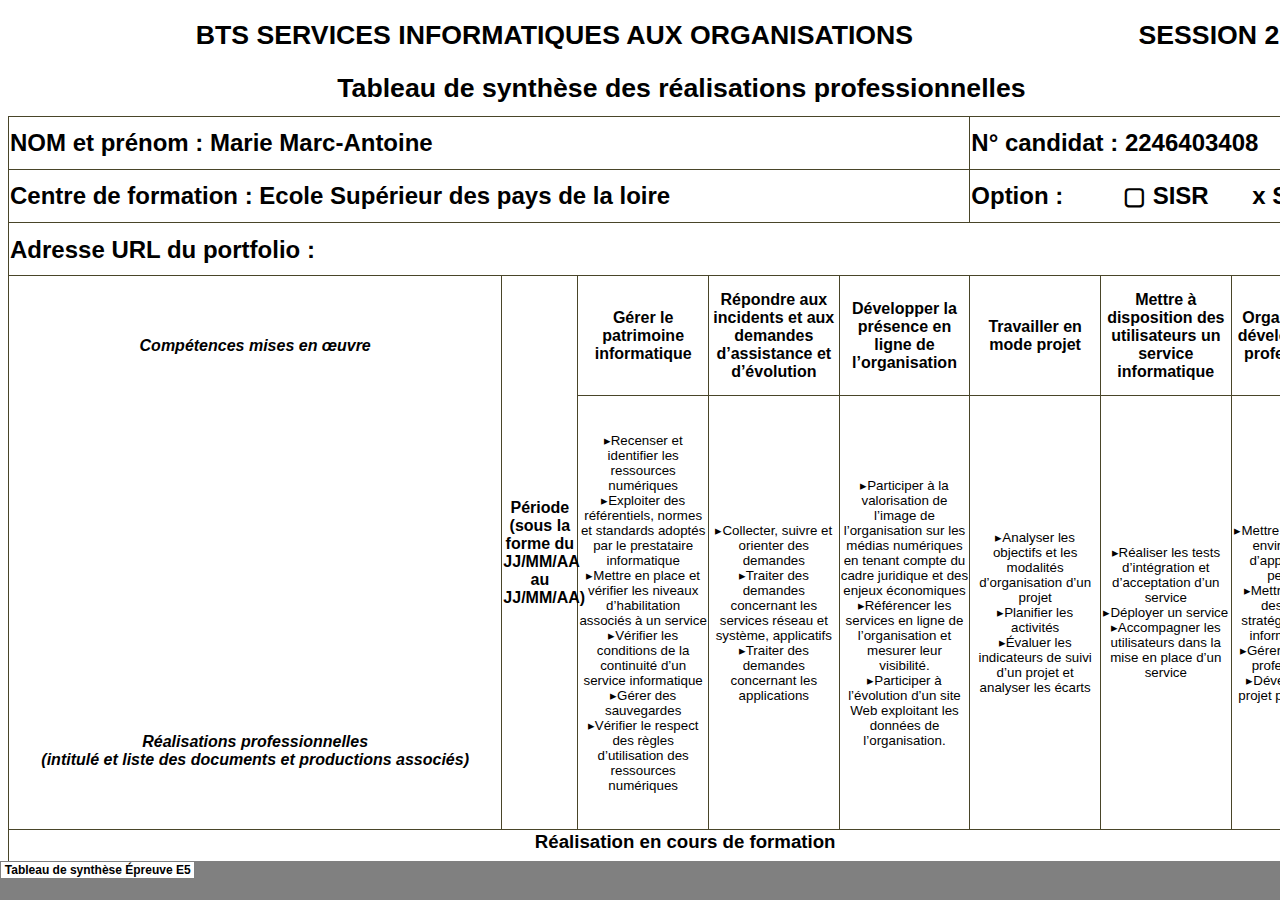
<file: assets/BTS SIO - 2025 - Annexe 8-1 - Epreuve E5 - Tableau de synthese.htm>
<html xmlns:v="urn:schemas-microsoft-com:vml"
xmlns:o="urn:schemas-microsoft-com:office:office"
xmlns:x="urn:schemas-microsoft-com:office:excel"
xmlns="http://www.w3.org/TR/REC-html40">

<head>
<meta name="Excel Workbook Frameset">
<meta http-equiv=Content-Type content="text/html; charset=windows-1252">
<meta name=ProgId content=Excel.Sheet>
<meta name=Generator content="Microsoft Excel 15">
<link rel=File-List
href="BTS%20SIO%20-%202025%20-%20Annexe%208-1%20-%20Epreuve%20E5%20-%20Tableau%20de%20synthese_fichiers/filelist.xml">
<![if !supportTabStrip]>
<link id="shLink" href="BTS%20SIO%20-%202025%20-%20Annexe%208-1%20-%20Epreuve%20E5%20-%20Tableau%20de%20synthese_fichiers/sheet001.htm">

<link id="shLink">

<script language="JavaScript">
<!--
 var c_lTabs=1;

 var c_rgszSh=new Array(c_lTabs);
 c_rgszSh[0] = "Tableau�de�synth�se��preuve�E5";



 var c_rgszClr=new Array(8);
 c_rgszClr[0]="window";
 c_rgszClr[1]="buttonface";
 c_rgszClr[2]="windowframe";
 c_rgszClr[3]="windowtext";
 c_rgszClr[4]="threedlightshadow";
 c_rgszClr[5]="threedhighlight";
 c_rgszClr[6]="threeddarkshadow";
 c_rgszClr[7]="threedshadow";

 var g_iShCur;
 var g_rglTabX=new Array(c_lTabs);

function fnGetIEVer()
{
 var ua=window.navigator.userAgent
 var msie=ua.indexOf("MSIE")
 if (msie>0 && window.navigator.platform=="Win32")
  return parseInt(ua.substring(msie+5,ua.indexOf(".", msie)));
 else
  return 0;
}

function fnBuildFrameset()
{
 var szHTML="<frameset rows=\"*,18\" border=0 width=0 frameborder=no framespacing=0>"+
  "<frame src=\""+document.all.item("shLink")[0].href+"\" name=\"frSheet\" noresize>"+
  "<frameset cols=\"54,*\" border=0 width=0 frameborder=no framespacing=0>"+
  "<frame src=\"\" name=\"frScroll\" marginwidth=0 marginheight=0 scrolling=no>"+
  "<frame src=\"\" name=\"frTabs\" marginwidth=0 marginheight=0 scrolling=no>"+
  "</frameset></frameset><plaintext>";

 with (document) {
  open("text/html","replace");
  write(szHTML);
  close();
 }

 fnBuildTabStrip();
}

function fnBuildTabStrip()
{
 var szHTML=
  "<html><head><style>.clScroll {font:8pt Courier New;color:"+c_rgszClr[6]+";cursor:default;line-height:10pt;}"+
  ".clScroll2 {font:10pt Arial;color:"+c_rgszClr[6]+";cursor:default;line-height:11pt;}</style></head>"+
  "<body onclick=\"event.returnValue=false;\" ondragstart=\"event.returnValue=false;\" onselectstart=\"event.returnValue=false;\" bgcolor="+c_rgszClr[4]+" topmargin=0 leftmargin=0><table cellpadding=0 cellspacing=0 width=100%>"+
  "<tr><td colspan=6 height=1 bgcolor="+c_rgszClr[2]+"></td></tr>"+
  "<tr><td style=\"font:1pt\">&nbsp;<td>"+
  "<td valign=top id=tdScroll class=\"clScroll\" onclick=\"parent.fnFastScrollTabs(0);\" onmouseover=\"parent.fnMouseOverScroll(0);\" onmouseout=\"parent.fnMouseOutScroll(0);\"><a>&#171;</a></td>"+
  "<td valign=top id=tdScroll class=\"clScroll2\" onclick=\"parent.fnScrollTabs(0);\" ondblclick=\"parent.fnScrollTabs(0);\" onmouseover=\"parent.fnMouseOverScroll(1);\" onmouseout=\"parent.fnMouseOutScroll(1);\"><a>&lt</a></td>"+
  "<td valign=top id=tdScroll class=\"clScroll2\" onclick=\"parent.fnScrollTabs(1);\" ondblclick=\"parent.fnScrollTabs(1);\" onmouseover=\"parent.fnMouseOverScroll(2);\" onmouseout=\"parent.fnMouseOutScroll(2);\"><a>&gt</a></td>"+
  "<td valign=top id=tdScroll class=\"clScroll\" onclick=\"parent.fnFastScrollTabs(1);\" onmouseover=\"parent.fnMouseOverScroll(3);\" onmouseout=\"parent.fnMouseOutScroll(3);\"><a>&#187;</a></td>"+
  "<td style=\"font:1pt\">&nbsp;<td></tr></table></body></html>";

 with (frames['frScroll'].document) {
  open("text/html","replace");
  write(szHTML);
  close();
 }

 szHTML =
  "<html><head>"+
  "<style>A:link,A:visited,A:active {text-decoration:none;"+"color:"+c_rgszClr[3]+";}"+
  ".clTab {cursor:hand;background:"+c_rgszClr[1]+";font:9pt Arial;padding-left:3px;padding-right:3px;text-align:center;}"+
  ".clBorder {background:"+c_rgszClr[2]+";font:1pt;}"+
  "</style></head><body onload=\"parent.fnInit();\" onselectstart=\"event.returnValue=false;\" ondragstart=\"event.returnValue=false;\" bgcolor="+c_rgszClr[4]+
  " topmargin=0 leftmargin=0><table id=tbTabs cellpadding=0 cellspacing=0>";

 var iCellCount=(c_lTabs+1)*2;

 var i;
 for (i=0;i<iCellCount;i+=2)
  szHTML+="<col width=1><col>";

 var iRow;
 for (iRow=0;iRow<6;iRow++) {

  szHTML+="<tr>";

  if (iRow==5)
   szHTML+="<td colspan="+iCellCount+"></td>";
  else {
   if (iRow==0) {
    for(i=0;i<iCellCount;i++)
     szHTML+="<td height=1 class=\"clBorder\"></td>";
   } else if (iRow==1) {
    for(i=0;i<c_lTabs;i++) {
     szHTML+="<td height=1 nowrap class=\"clBorder\">&nbsp;</td>";
     szHTML+=
      "<td id=tdTab height=1 nowrap class=\"clTab\" onmouseover=\"parent.fnMouseOverTab("+i+");\" onmouseout=\"parent.fnMouseOutTab("+i+");\">"+
      "<a href=\""+document.all.item("shLink")[i].href+"\" target=\"frSheet\" id=aTab>&nbsp;"+c_rgszSh[i]+"&nbsp;</a></td>";
    }
    szHTML+="<td id=tdTab height=1 nowrap class=\"clBorder\"><a id=aTab>&nbsp;</a></td><td width=100%></td>";
   } else if (iRow==2) {
    for (i=0;i<c_lTabs;i++)
     szHTML+="<td height=1></td><td height=1 class=\"clBorder\"></td>";
    szHTML+="<td height=1></td><td height=1></td>";
   } else if (iRow==3) {
    for (i=0;i<iCellCount;i++)
     szHTML+="<td height=1></td>";
   } else if (iRow==4) {
    for (i=0;i<c_lTabs;i++)
     szHTML+="<td height=1 width=1></td><td height=1></td>";
    szHTML+="<td height=1 width=1></td><td></td>";
   }
  }
  szHTML+="</tr>";
 }

 szHTML+="</table></body></html>";
 with (frames['frTabs'].document) {
  open("text/html","replace");
  charset=document.charset;
  write(szHTML);
  close();
 }
}

function fnInit()
{
 g_rglTabX[0]=0;
 var i;
 for (i=1;i<=c_lTabs;i++)
  with (frames['frTabs'].document.all.tbTabs.rows[1].cells[fnTabToCol(i-1)])
   g_rglTabX[i]=offsetLeft+offsetWidth-6;
}

function fnTabToCol(iTab)
{
 return 2*iTab+1;
}

function fnNextTab(fDir)
{
 var iNextTab=-1;
 var i;

 with (frames['frTabs'].document.body) {
  if (fDir==0) {
   if (scrollLeft>0) {
    for (i=0;i<c_lTabs&&g_rglTabX[i]<scrollLeft;i++);
    if (i<c_lTabs)
     iNextTab=i-1;
   }
  } else {
   if (g_rglTabX[c_lTabs]+6>offsetWidth+scrollLeft) {
    for (i=0;i<c_lTabs&&g_rglTabX[i]<=scrollLeft;i++);
    if (i<c_lTabs)
     iNextTab=i;
   }
  }
 }
 return iNextTab;
}

function fnScrollTabs(fDir)
{
 var iNextTab=fnNextTab(fDir);

 if (iNextTab>=0) {
  frames['frTabs'].scroll(g_rglTabX[iNextTab],0);
  return true;
 } else
  return false;
}

function fnFastScrollTabs(fDir)
{
 if (c_lTabs>16)
  frames['frTabs'].scroll(g_rglTabX[fDir?c_lTabs-1:0],0);
 else
  if (fnScrollTabs(fDir)>0) window.setTimeout("fnFastScrollTabs("+fDir+");",5);
}

function fnSetTabProps(iTab,fActive)
{
 var iCol=fnTabToCol(iTab);
 var i;

 if (iTab>=0) {
  with (frames['frTabs'].document.all) {
   with (tbTabs) {
    for (i=0;i<=4;i++) {
     with (rows[i]) {
      if (i==0)
       cells[iCol].style.background=c_rgszClr[fActive?0:2];
      else if (i>0 && i<4) {
       if (fActive) {
        cells[iCol-1].style.background=c_rgszClr[2];
        cells[iCol].style.background=c_rgszClr[0];
        cells[iCol+1].style.background=c_rgszClr[2];
       } else {
        if (i==1) {
         cells[iCol-1].style.background=c_rgszClr[2];
         cells[iCol].style.background=c_rgszClr[1];
         cells[iCol+1].style.background=c_rgszClr[2];
        } else {
         cells[iCol-1].style.background=c_rgszClr[4];
         cells[iCol].style.background=c_rgszClr[(i==2)?2:4];
         cells[iCol+1].style.background=c_rgszClr[4];
        }
       }
      } else
       cells[iCol].style.background=c_rgszClr[fActive?2:4];
     }
    }
   }
   with (aTab[iTab].style) {
    cursor=(fActive?"default":"hand");
    color=c_rgszClr[3];
   }
  }
 }
}

function fnMouseOverScroll(iCtl)
{
 frames['frScroll'].document.all.tdScroll[iCtl].style.color=c_rgszClr[7];
}

function fnMouseOutScroll(iCtl)
{
 frames['frScroll'].document.all.tdScroll[iCtl].style.color=c_rgszClr[6];
}

function fnMouseOverTab(iTab)
{
 if (iTab!=g_iShCur) {
  var iCol=fnTabToCol(iTab);
  with (frames['frTabs'].document.all) {
   tdTab[iTab].style.background=c_rgszClr[5];
  }
 }
}

function fnMouseOutTab(iTab)
{
 if (iTab>=0) {
  var elFrom=frames['frTabs'].event.srcElement;
  var elTo=frames['frTabs'].event.toElement;

  if ((!elTo) ||
   (elFrom.tagName==elTo.tagName) ||
   (elTo.tagName=="A" && elTo.parentElement!=elFrom) ||
   (elFrom.tagName=="A" && elFrom.parentElement!=elTo)) {

   if (iTab!=g_iShCur) {
    with (frames['frTabs'].document.all) {
     tdTab[iTab].style.background=c_rgszClr[1];
    }
   }
  }
 }
}

function fnSetActiveSheet(iSh)
{
 if (iSh!=g_iShCur) {
  fnSetTabProps(g_iShCur,false);
  fnSetTabProps(iSh,true);
  g_iShCur=iSh;
 }
}

 window.g_iIEVer=fnGetIEVer();
 if (window.g_iIEVer>=4)
  fnBuildFrameset();
//-->
</script>
<![endif]><!--[if gte mso 9]><xml>
 <x:ExcelWorkbook>
  <x:ExcelWorksheets>
   <x:ExcelWorksheet>
    <x:Name>Tableau de synth�se �preuve E5</x:Name>
    <x:WorksheetSource
     HRef="BTS%20SIO%20-%202025%20-%20Annexe%208-1%20-%20Epreuve%20E5%20-%20Tableau%20de%20synthese_fichiers/sheet001.htm"/>
   </x:ExcelWorksheet>
  </x:ExcelWorksheets>
  <x:Stylesheet
   HRef="BTS%20SIO%20-%202025%20-%20Annexe%208-1%20-%20Epreuve%20E5%20-%20Tableau%20de%20synthese_fichiers/stylesheet.css"/>
  <x:WindowHeight>12450</x:WindowHeight>
  <x:WindowWidth>23250</x:WindowWidth>
  <x:WindowTopX>32767</x:WindowTopX>
  <x:WindowTopY>32767</x:WindowTopY>
  <x:ProtectStructure>False</x:ProtectStructure>
  <x:ProtectWindows>False</x:ProtectWindows>
 </x:ExcelWorkbook>
</xml><![endif]-->
</head>

<frameset rows="*,39" border=0 width=0 frameborder=no framespacing=0>
 <frame src="BTS%20SIO%20-%202025%20-%20Annexe%208-1%20-%20Epreuve%20E5%20-%20Tableau%20de%20synthese_fichiers/sheet001.htm" name="frSheet">
 <frame src="BTS%20SIO%20-%202025%20-%20Annexe%208-1%20-%20Epreuve%20E5%20-%20Tableau%20de%20synthese_fichiers/tabstrip.htm" name="frTabs" marginwidth=0 marginheight=0>
 <noframes>
  <body>
   <p>Cette page utilise des cadres, mais votre navigateur ne les prend pas en charge.</p>
  </body>
 </noframes>
</frameset>
</html>
</file>
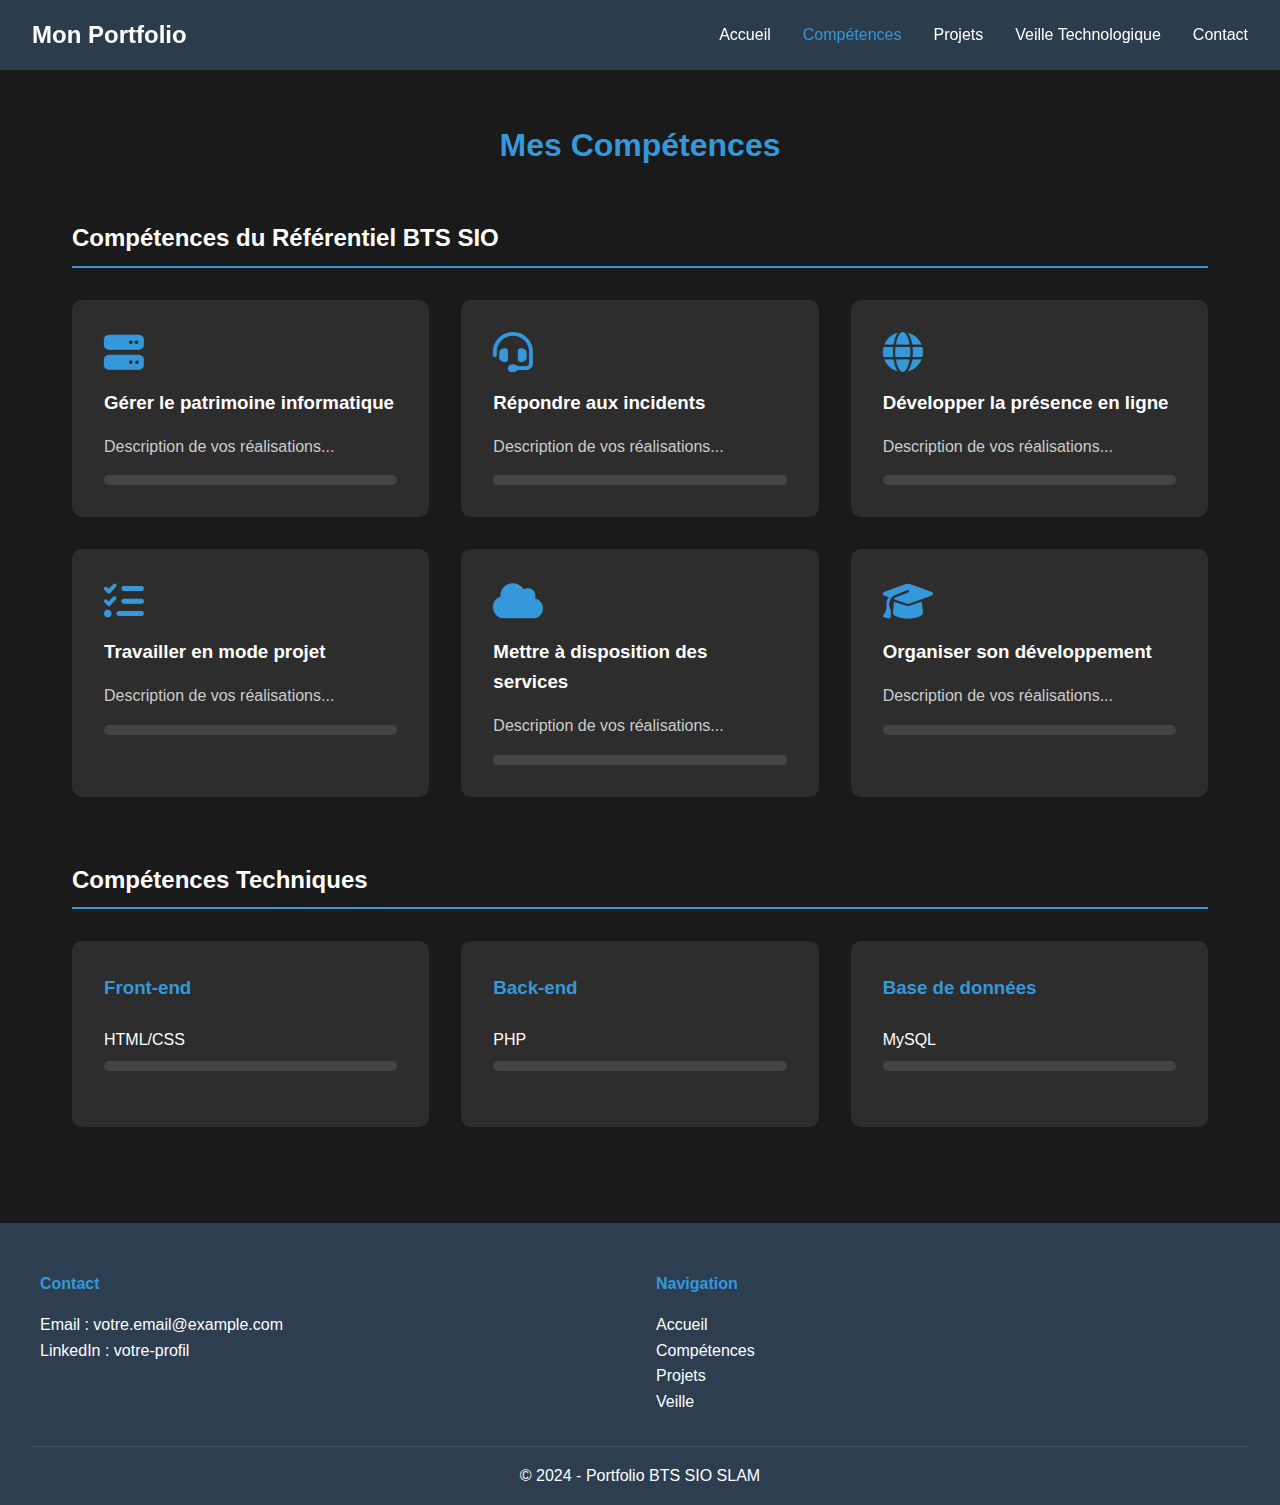
<file: pages/competences.html>
<!DOCTYPE html>
<html lang="fr">
<head>
    <meta charset="UTF-8">
    <meta name="viewport" content="width=device-width, initial-scale=1.0">
    <title>Compétences - Portfolio BTS SIO</title>
    <link rel="stylesheet" href="../css/style.css">
    <link rel="stylesheet" href="../css/competences.css">
    <link rel="stylesheet" href="https://cdnjs.cloudflare.com/ajax/libs/font-awesome/6.4.0/css/all.min.css">
</head>
<body>
    <nav class="navbar">
        <div class="logo">
            <a href="../index.html">Mon Portfolio</a>
        </div>
        <ul class="nav-links">
            <li><a href="../index.html">Accueil</a></li>
            <li><a href="competences.html" class="active">Compétences</a></li>
            <li><a href="projets.html">Projets</a></li>
            <li><a href="veille.html">Veille Technologique</a></li>
            <li><a href="contact.html">Contact</a></li>
        </ul>
    </nav>

    <main class="competences-container">
        <h1>Mes Compétences</h1>
        
        <!-- Compétences BTS SIO -->
        <section class="competences-section">
            <h2>Compétences du Référentiel BTS SIO</h2>
            
            <div class="competence-grid">
                <div class="competence-card">
                    <i class="fas fa-server"></i>
                    <h3>Gérer le patrimoine informatique</h3>
                    <div class="competence-details">
                        <p>Description de vos réalisations...</p>
                        <div class="progress-bar">
                            <div class="progress" style="width: 0%;"></div>
                        </div>
                    </div>
                </div>

                <div class="competence-card">
                    <i class="fas fa-headset"></i>
                    <h3>Répondre aux incidents</h3>
                    <div class="competence-details">
                        <p>Description de vos réalisations...</p>
                        <div class="progress-bar">
                            <div class="progress" style="width: 0%;"></div>
                        </div>
                    </div>
                </div>

                <div class="competence-card">
                    <i class="fas fa-globe"></i>
                    <h3>Développer la présence en ligne</h3>
                    <div class="competence-details">
                        <p>Description de vos réalisations...</p>
                        <div class="progress-bar">
                            <div class="progress" style="width: 0%;"></div>
                        </div>
                    </div>
                </div>

                <div class="competence-card">
                    <i class="fas fa-tasks"></i>
                    <h3>Travailler en mode projet</h3>
                    <div class="competence-details">
                        <p>Description de vos réalisations...</p>
                        <div class="progress-bar">
                            <div class="progress" style="width: 0%;"></div>
                        </div>
                    </div>
                </div>

                <div class="competence-card">
                    <i class="fas fa-cloud"></i>
                    <h3>Mettre à disposition des services</h3>
                    <div class="competence-details">
                        <p>Description de vos réalisations...</p>
                        <div class="progress-bar">
                            <div class="progress" style="width: 0%;"></div>
                        </div>
                    </div>
                </div>

                <div class="competence-card">
                    <i class="fas fa-graduation-cap"></i>
                    <h3>Organiser son développement</h3>
                    <div class="competence-details">
                        <p>Description de vos réalisations...</p>
                        <div class="progress-bar">
                            <div class="progress" style="width: 0%;"></div>
                        </div>
                    </div>
                </div>
            </div>
        </section>

        <!-- Compétences Techniques -->
        <section class="competences-section">
            <h2>Compétences Techniques</h2>
            <div class="skills-container">
                <!-- Front-end -->
                <div class="skills-category">
                    <h3>Front-end</h3>
                    <div class="skill-item">
                        <span>HTML/CSS</span>
                        <div class="progress-bar">
                            <div class="progress" style="width: 0%;"></div>
                        </div>
                    </div>
                    <!-- Ajoutez vos compétences ici -->
                </div>

                <!-- Back-end -->
                <div class="skills-category">
                    <h3>Back-end</h3>
                    <div class="skill-item">
                        <span>PHP</span>
                        <div class="progress-bar">
                            <div class="progress" style="width: 0%;"></div>
                        </div>
                    </div>
                    <!-- Ajoutez vos compétences ici -->
                </div>

                <!-- Base de données -->
                <div class="skills-category">
                    <h3>Base de données</h3>
                    <div class="skill-item">
                        <span>MySQL</span>
                        <div class="progress-bar">
                            <div class="progress" style="width: 0%;"></div>
                        </div>
                    </div>
                    <!-- Ajoutez vos compétences ici -->
                </div>
            </div>
        </section>
    </main>

    <footer>
        <div class="footer-content">
            <div class="footer-section">
                <h4>Contact</h4>
                <p>Email : votre.email@example.com</p>
                <p>LinkedIn : votre-profil</p>
            </div>
            <div class="footer-section">
                <h4>Navigation</h4>
                <ul>
                    <li><a href="../index.html">Accueil</a></li>
                    <li><a href="competences.html">Compétences</a></li>
                    <li><a href="projets.html">Projets</a></li>
                    <li><a href="veille.html">Veille</a></li>
                </ul>
            </div>
        </div>
        <div class="footer-bottom">
            <p>&copy; 2024 - Portfolio BTS SIO SLAM</p>
        </div>
    </footer>

    <script src="../js/main.js"></script>
</body>
</html>
</file>
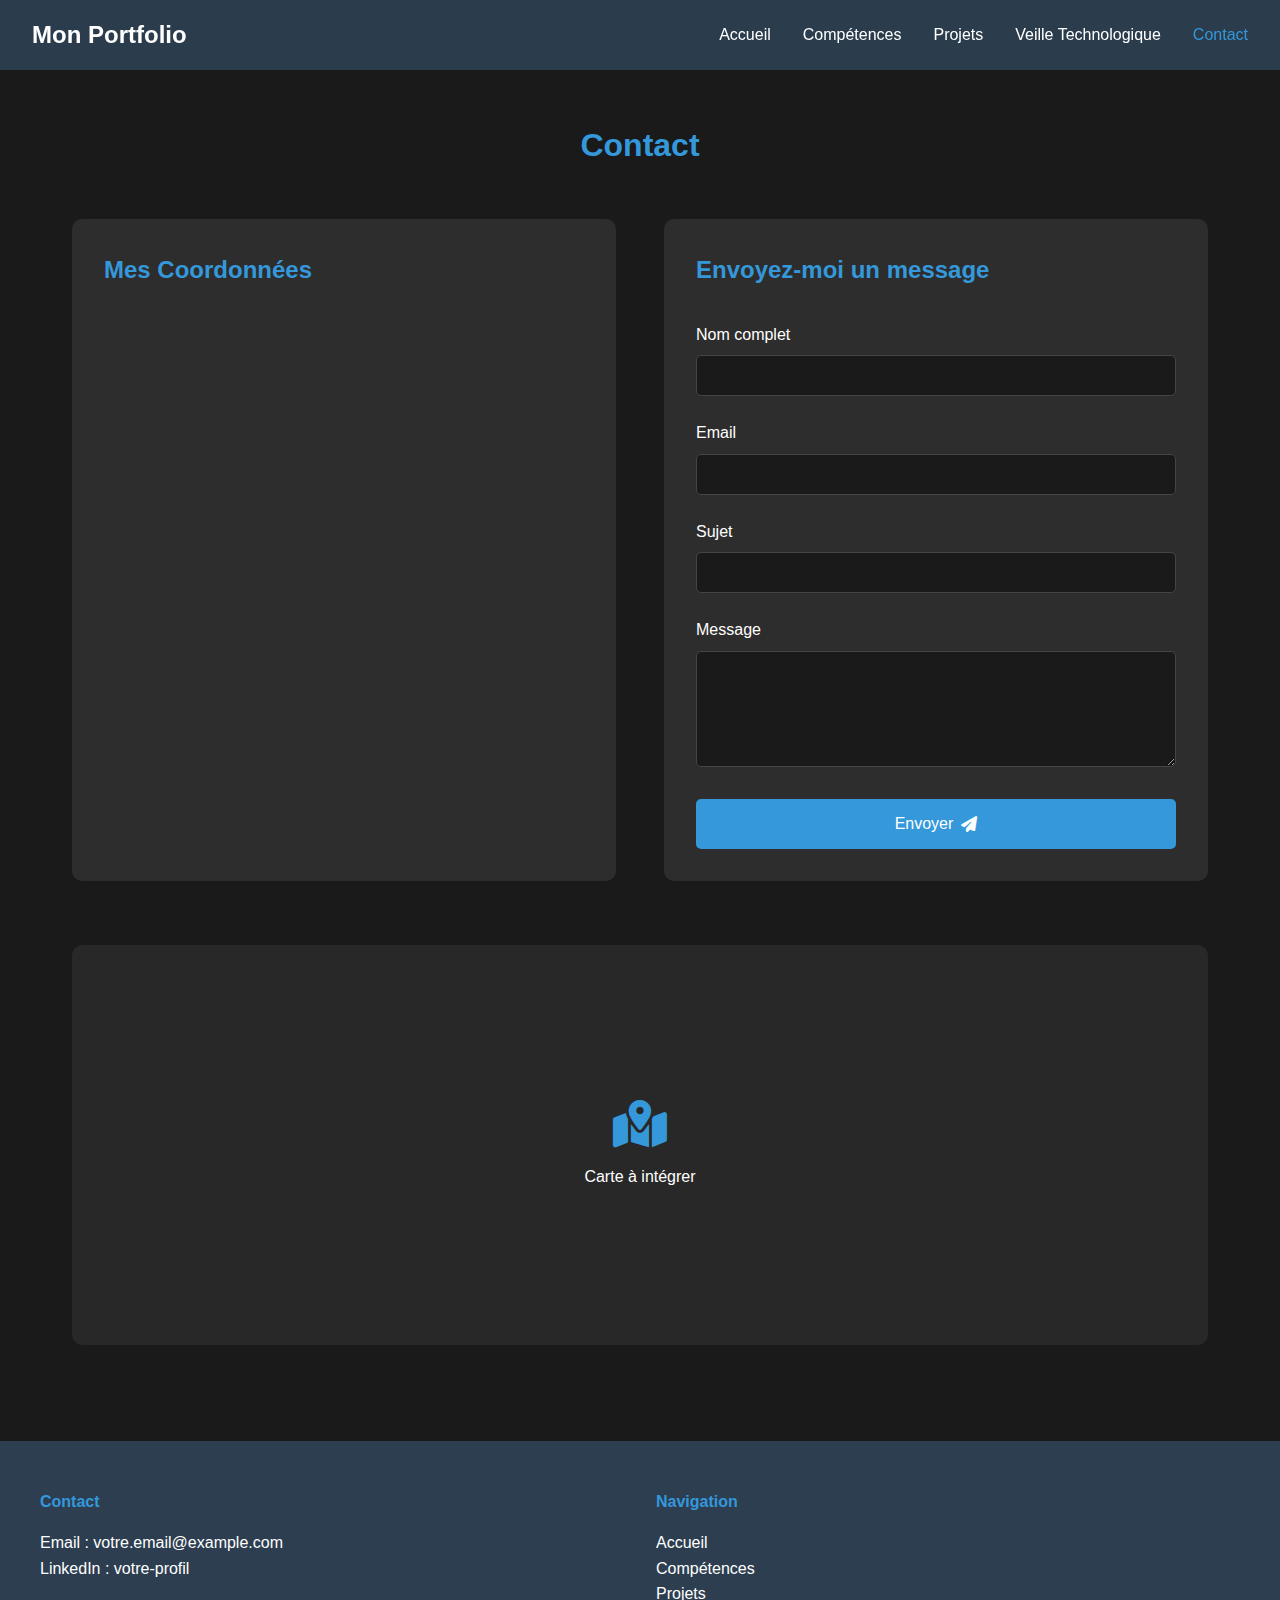
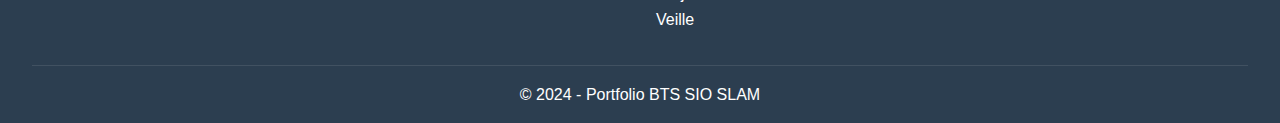
<file: pages/contact.html>
<!DOCTYPE html>
<html lang="fr">
<head>
    <meta charset="UTF-8">
    <meta name="viewport" content="width=device-width, initial-scale=1.0">
    <title>Contact - Portfolio BTS SIO</title>
    <link rel="stylesheet" href="../css/style.css">
    <link rel="stylesheet" href="../css/contact.css">
    <link rel="stylesheet" href="https://cdnjs.cloudflare.com/ajax/libs/font-awesome/6.4.0/css/all.min.css">
</head>
<body>
    <nav class="navbar">
        <div class="logo">
            <a href="../index.html">Mon Portfolio</a>
        </div>
        <ul class="nav-links">
            <li><a href="../index.html">Accueil</a></li>
            <li><a href="competences.html">Compétences</a></li>
            <li><a href="projets.html">Projets</a></li>
            <li><a href="veille.html">Veille Technologique</a></li>
            <li><a href="contact.html" class="active">Contact</a></li>
        </ul>
    </nav>

    <main class="contact-container">
        <h1>Contact</h1>

        <div class="contact-content">
            <!-- Informations de contact -->
            <section class="contact-info">
                <h2>Mes Coordonnées</h2>
                <div class="info-grid">
                    <div class="info-item">
                        <i class="fas fa-envelope"></i>
                        <h3>Email</h3>
                        <p>votre.email@example.com</p>
                    </div>
                    <div class="info-item">
                        <i class="fas fa-phone"></i>
                        <h3>Téléphone</h3>
                        <p>+33 X XX XX XX XX</p>
                    </div>
                    <div class="info-item">
                        <i class="fas fa-map-marker-alt"></i>
                        <h3>Localisation</h3>
                        <p>Votre Ville, France</p>
                    </div>
                    <div class="info-item">
                        <i class="fas fa-clock"></i>
                        <h3>Disponibilité</h3>
                        <p>Lun - Ven, 9h - 18h</p>
                    </div>
                </div>

                <!-- Réseaux sociaux -->
                <div class="social-links">
                    <a href="#" class="social-link">
                        <i class="fab fa-linkedin"></i>
                    </a>
                    <a href="#" class="social-link">
                        <i class="fab fa-github"></i>
                    </a>
                    <a href="#" class="social-link">
                        <i class="fab fa-twitter"></i>
                    </a>
                </div>
            </section>

            <!-- Formulaire de contact -->
            <section class="contact-form">
                <h2>Envoyez-moi un message</h2>
                <form id="messageForm">
                    <div class="form-group">
                        <label for="name">Nom complet</label>
                        <input type="text" id="name" name="name" required>
                    </div>
                    
                    <div class="form-group">
                        <label for="email">Email</label>
                        <input type="email" id="email" name="email" required>
                    </div>
                    
                    <div class="form-group">
                        <label for="subject">Sujet</label>
                        <input type="text" id="subject" name="subject" required>
                    </div>
                    
                    <div class="form-group">
                        <label for="message">Message</label>
                        <textarea id="message" name="message" rows="6" required></textarea>
                    </div>
                    
                    <button type="submit" class="submit-btn">
                        <span>Envoyer</span>
                        <i class="fas fa-paper-plane"></i>
                    </button>
                </form>
            </section>
        </div>

        <!-- Carte ou image -->
        <section class="map-section">
            <div class="map-placeholder">
                <!-- Remplacer par une vraie carte Google Maps ou une image -->
                <div class="map-overlay">
                    <i class="fas fa-map-marked-alt"></i>
                    <p>Carte à intégrer</p>
                </div>
            </div>
        </section>
    </main>

    <footer>
        <div class="footer-content">
            <div class="footer-section">
                <h4>Contact</h4>
                <p>Email : votre.email@example.com</p>
                <p>LinkedIn : votre-profil</p>
            </div>
            <div class="footer-section">
                <h4>Navigation</h4>
                <ul>
                    <li><a href="../index.html">Accueil</a></li>
                    <li><a href="competences.html">Compétences</a></li>
                    <li><a href="projets.html">Projets</a></li>
                    <li><a href="veille.html">Veille</a></li>
                </ul>
            </div>
        </div>
        <div class="footer-bottom">
            <p>&copy; 2024 - Portfolio BTS SIO SLAM</p>
        </div>
    </footer>

    <script src="../js/main.js"></script>
    <script src="../js/contact.js"></script>
</body>
</html>
</file>
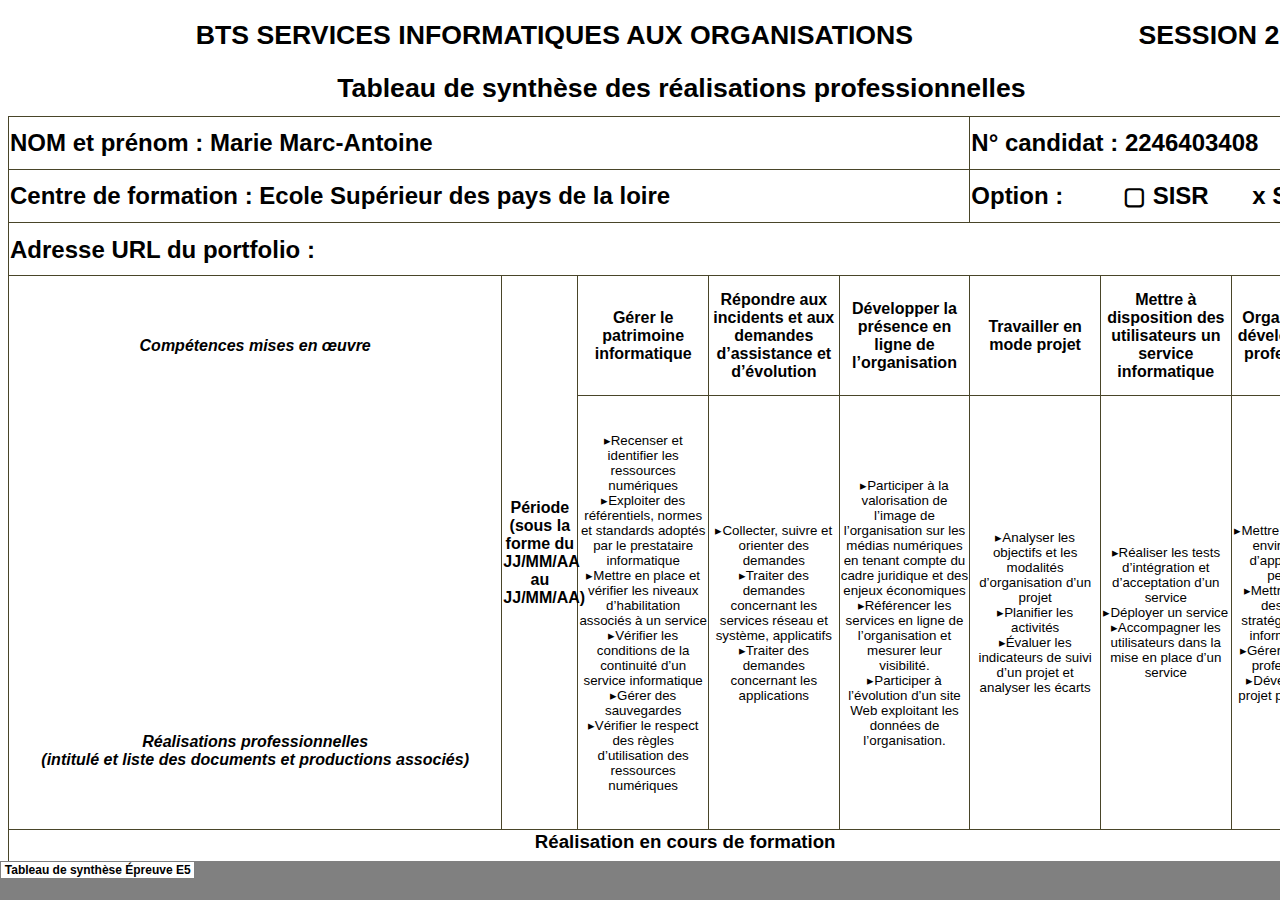
<file: assets/BTS SIO - 2025 - Annexe 8-1 - Epreuve E5 - Tableau de synthese_fichiers/sheet001.htm>
<html xmlns:v="urn:schemas-microsoft-com:vml"
xmlns:o="urn:schemas-microsoft-com:office:office"
xmlns:x="urn:schemas-microsoft-com:office:excel"
xmlns="http://www.w3.org/TR/REC-html40">

<head>
<meta http-equiv=Content-Type content="text/html; charset=windows-1252">
<meta name=ProgId content=Excel.Sheet>
<meta name=Generator content="Microsoft Excel 15">
<link id=Main-File rel=Main-File
href="../BTS%20SIO%20-%202025%20-%20Annexe%208-1%20-%20Epreuve%20E5%20-%20Tableau%20de%20synthese.htm">
<link rel=File-List href=filelist.xml>
<link rel=Stylesheet href=stylesheet.css>
<style>
<!--table
	{mso-displayed-decimal-separator:"\,";
	mso-displayed-thousand-separator:" ";}
@page
	{margin:.2in .2in .2in .2in;
	mso-header-margin:.51in;
	mso-footer-margin:.51in;
	mso-horizontal-page-align:center;
	mso-vertical-page-align:center;}
-->
</style>
<![if !supportTabStrip]><script language="JavaScript">
<!--
function fnUpdateTabs()
 {
  if (parent.window.g_iIEVer>=4) {
   if (parent.document.readyState=="complete"
    && parent.frames['frTabs'].document.readyState=="complete")
   parent.fnSetActiveSheet(0);
  else
   window.setTimeout("fnUpdateTabs();",150);
 }
}

if (window.name!="frSheet")
 window.location.replace("../BTS%20SIO%20-%202025%20-%20Annexe%208-1%20-%20Epreuve%20E5%20-%20Tableau%20de%20synthese.htm");
else
 fnUpdateTabs();
//-->
</script>
<![endif]>
</head>

<body link=blue vlink=purple class=xl66>

<table border=0 cellpadding=0 cellspacing=0 width=4155 style='border-collapse:
 collapse;table-layout:fixed;width:3115pt'>
 <col class=xl66 width=493 style='mso-width-source:userset;mso-width-alt:18029;
 width:370pt'>
 <col class=xl66 width=76 style='mso-width-source:userset;mso-width-alt:2779;
 width:57pt'>
 <col class=xl66 width=131 span=6 style='mso-width-source:userset;mso-width-alt:
 4790;width:98pt'>
 <col width=80 span=35 style='mso-width-source:userset;mso-width-alt:2925;
 width:60pt'>
 <tr height=53 style='mso-height-source:userset;height:39.95pt'>
  <td colspan=6 height=53 class=xl90 width=1093 style='height:39.95pt;
  width:819pt'><a name="Print_Area">BTS SERVICES INFORMATIQUES AUX
  ORGANISATIONS</a></td>
  <td colspan=2 class=xl90 width=262 style='width:196pt'>SESSION 2025</td>
  <td width=80 style='width:60pt'></td>
  <td width=80 style='width:60pt'></td>
  <td width=80 style='width:60pt'></td>
  <td width=80 style='width:60pt'></td>
  <td width=80 style='width:60pt'></td>
  <td width=80 style='width:60pt'></td>
  <td width=80 style='width:60pt'></td>
  <td width=80 style='width:60pt'></td>
  <td width=80 style='width:60pt'></td>
  <td width=80 style='width:60pt'></td>
  <td width=80 style='width:60pt'></td>
  <td width=80 style='width:60pt'></td>
  <td width=80 style='width:60pt'></td>
  <td width=80 style='width:60pt'></td>
  <td width=80 style='width:60pt'></td>
  <td width=80 style='width:60pt'></td>
  <td width=80 style='width:60pt'></td>
  <td width=80 style='width:60pt'></td>
  <td width=80 style='width:60pt'></td>
  <td width=80 style='width:60pt'></td>
  <td width=80 style='width:60pt'></td>
  <td width=80 style='width:60pt'></td>
  <td width=80 style='width:60pt'></td>
  <td width=80 style='width:60pt'></td>
  <td width=80 style='width:60pt'></td>
  <td width=80 style='width:60pt'></td>
  <td width=80 style='width:60pt'></td>
  <td width=80 style='width:60pt'></td>
  <td width=80 style='width:60pt'></td>
  <td width=80 style='width:60pt'></td>
  <td width=80 style='width:60pt'></td>
  <td width=80 style='width:60pt'></td>
  <td width=80 style='width:60pt'></td>
  <td width=80 style='width:60pt'></td>
  <td width=80 style='width:60pt'></td>
 </tr>
 <tr height=54 style='mso-height-source:userset;height:41.1pt'>
  <td colspan=8 height=54 class=xl90 style='height:41.1pt'>Tableau de synth�se
  des r�alisations professionnelles<span style='mso-spacerun:yes'>�</span></td>
  <td colspan=35 style='mso-ignore:colspan'></td>
 </tr>
 <tr height=53 style='mso-height-source:userset;height:39.95pt'>
  <td colspan=5 height=53 class=xl102 style='border-right:.5pt solid #494529;
  height:39.95pt'>NOM et pr�nom : Marie Marc-Antoine</td>
  <td colspan=3 class=xl108 style='border-right:1.0pt solid #494529;border-left:
  none'>N� candidat : 2246403408</td>
  <td colspan=2 style='mso-ignore:colspan'></td>
  <td class=xl66></td>
  <td class=xl66></td>
  <td class=xl66></td>
  <td colspan=30 style='mso-ignore:colspan'></td>
 </tr>
 <tr height=53 style='mso-height-source:userset;height:39.95pt'>
  <td colspan=5 height=53 class=xl105 style='border-right:.5pt solid #494529;
  height:39.95pt'>Centre de formation : Ecole Sup�rieur des pays de la
  loire<span style='mso-spacerun:yes'>�</span></td>
  <td class=xl79 style='border-top:none;border-left:none'>Option :</td>
  <td class=xl80 style='border-top:none'>&#9634; SISR</td>
  <td class=xl85 style='border-top:none'>x SLAM</td>
  <td colspan=35 style='mso-ignore:colspan'></td>
 </tr>
 <tr height=53 style='mso-height-source:userset;height:39.95pt'>
  <td colspan=8 height=53 class=xl99 style='border-right:1.0pt solid #494529;
  height:39.95pt'>Adresse URL du portfolio :</td>
  <td colspan=35 style='mso-ignore:colspan'></td>
 </tr>
 <tr height=120 style='mso-height-source:userset;height:90.0pt'>
  <td rowspan=2 height=553 class=xl88 width=493 style='height:414.95pt;
  border-top:none;width:370pt'>Comp�tences mises en �uvre<br>
    <br>
    <br>
    <br>
    <br>
    <br>
    <br>
    <br>
    <br>
    <br>
    <br>
    <br>
    <br>
    <br>
    <br>
    <br>
    <br>
    <br>
    <br>
    <br>
    <br>
    <br>
    R�alisations professionnelles<br>
    (intitul� et liste des documents et productions associ�s)</td>
  <td rowspan=2 class=xl97 width=76 style='border-bottom:1.0pt solid #494529;
  border-top:none;width:57pt'>P�riode (sous la forme du JJ/MM/AA au JJ/MM/AA)</td>
  <td class=xl71 width=131 style='border-top:none;border-left:none;width:98pt'>G�rer
  le patrimoine informatique</td>
  <td class=xl71 width=131 style='border-top:none;border-left:none;width:98pt'>R�pondre
  aux incidents et aux demandes d�assistance et d��volution</td>
  <td class=xl71 width=131 style='border-top:none;border-left:none;width:98pt'>D�velopper
  la pr�sence en ligne de l�organisation</td>
  <td class=xl71 width=131 style='border-top:none;border-left:none;width:98pt'>Travailler
  en mode projet</td>
  <td class=xl71 width=131 style='border-top:none;border-left:none;width:98pt'>Mettre
  � disposition des utilisateurs un service informatique</td>
  <td class=xl72 width=131 style='border-top:none;border-left:none;width:98pt'>Organiser
  son d�veloppement professionnel</td>
  <td colspan=35 style='mso-ignore:colspan'></td>
 </tr>
 <tr class=xl67 height=433 style='mso-height-source:userset;height:324.95pt'>
  <td height=433 class=xl73 width=131 style='height:324.95pt;border-top:none;
  border-left:none;width:98pt'>&#9656;Recenser et identifier les ressources
  num�riques <br>
    &#9656;Exploiter des r�f�rentiels, normes et standards adopt�s par le
  prestataire informatique<br>
    &#9656;Mettre en place et v�rifier les niveaux d�habilitation associ�s � un
  service<br>
    &#9656;V�rifier les conditions de la continuit� d�un service
  informatique<br>
    &#9656;G�rer des sauvegardes<br>
    &#9656;V�rifier le respect des r�gles d�utilisation des ressources
  num�riques</td>
  <td class=xl73 width=131 style='border-top:none;border-left:none;width:98pt'>&#9656;Collecter,
  suivre et orienter des demandes <br>
    &#9656;Traiter des demandes concernant les services r�seau et syst�me,
  applicatifs<br>
    &#9656;Traiter des demandes concernant les applications</td>
  <td class=xl73 width=131 style='border-top:none;border-left:none;width:98pt'>&#9656;Participer
  � la valorisation de l�image de l�organisation sur les m�dias num�riques en
  tenant compte du cadre juridique et des enjeux �conomiques<br>
    &#9656;R�f�rencer les services en ligne de l�organisation et mesurer leur
  visibilit�.<br>
    &#9656;Participer � l��volution d�un site Web exploitant les donn�es de
  l�organisation.</td>
  <td class=xl73 width=131 style='border-top:none;border-left:none;width:98pt'>&#9656;Analyser
  les objectifs et les modalit�s d�organisation d�un projet<br>
    &#9656;Planifier les activit�s<br>
    &#9656;�valuer les indicateurs de suivi d�un projet et analyser les �carts</td>
  <td class=xl73 width=131 style='border-top:none;border-left:none;width:98pt'>&#9656;R�aliser
  les tests d�int�gration et d�acceptation d�un service<br>
    &#9656;D�ployer un service<br>
    &#9656;Accompagner les utilisateurs dans la mise en place d�un service</td>
  <td class=xl74 width=131 style='border-top:none;border-left:none;width:98pt'>&#9656;Mettre
  en place son environnement d�apprentissage personnel<br>
    &#9656;Mettre en �uvre des outils et strat�gies de veille
  informationnelle<br>
    &#9656;G�rer son identit� professionnelle<br>
    &#9656;D�velopper son projet professionnel</td>
  <td colspan=35 style='mso-ignore:colspan'></td>
 </tr>
 <tr class=xl67 height=24 style='height:18.0pt'>
  <td colspan=8 height=24 class=xl91 width=1355 style='border-right:1.0pt solid #494529;
  height:18.0pt;width:1015pt'>R�alisation en cours de formation<br>
    <br>
    </td>
  <td colspan=35 style='mso-ignore:colspan'></td>
 </tr>
 <tr class=xl67 height=53 style='mso-height-source:userset;height:39.95pt'>
  <td height=53 class=xl76 width=493 style='height:39.95pt;border-top:none;
  width:370pt'>Portfolio</td>
  <td class=xl87 width=76 style='border-top:none;border-left:none;width:57pt'>09/2023
  -<br>
    04/2025</td>
  <td class=xl81 style='border-top:none;border-left:none'>&nbsp;</td>
  <td class=xl81 style='border-top:none;border-left:none'>&nbsp;</td>
  <td class=xl86 style='border-top:none;border-left:none'>x</td>
  <td class=xl86 style='border-top:none;border-left:none'>x</td>
  <td class=xl86 style='border-top:none;border-left:none'>&nbsp;</td>
  <td class=xl86 style='border-top:none;border-left:none'>x</td>
  <td colspan=35 style='mso-ignore:colspan'></td>
 </tr>
 <tr class=xl67 height=53 style='mso-height-source:userset;height:39.95pt'>
  <td height=53 class=xl76 width=493 style='height:39.95pt;border-top:none;
  width:370pt'>welcome training<span style='mso-spacerun:yes'>�</span></td>
  <td class=xl87 width=76 style='border-top:none;border-left:none;width:57pt'>09/2024
  -<br>
    12/2024</td>
  <td class=xl86 style='border-top:none;border-left:none'>&nbsp;</td>
  <td class=xl86 style='border-top:none;border-left:none'>&nbsp;</td>
  <td class=xl86 style='border-top:none;border-left:none'>x</td>
  <td class=xl86 style='border-top:none;border-left:none'>x</td>
  <td class=xl86 style='border-top:none;border-left:none'>x</td>
  <td class=xl86 style='border-top:none;border-left:none'>x</td>
  <td colspan=35 style='mso-ignore:colspan'></td>
 </tr>
 <tr class=xl67 height=53 style='mso-height-source:userset;height:39.95pt'>
  <td height=53 class=xl76 width=493 style='height:39.95pt;border-top:none;
  width:370pt'>1ClickAllEat<span style='mso-spacerun:yes'>�</span></td>
  <td class=xl87 width=76 style='border-top:none;border-left:none;width:57pt'>02/2025
  -<br>
    03/2025</td>
  <td class=xl86 style='border-top:none;border-left:none'>&nbsp;</td>
  <td class=xl86 style='border-top:none;border-left:none'>&nbsp;</td>
  <td class=xl86 style='border-top:none;border-left:none'>x</td>
  <td class=xl86 style='border-top:none;border-left:none'>x</td>
  <td class=xl86 style='border-top:none;border-left:none'>x</td>
  <td class=xl86 style='border-top:none;border-left:none'>x</td>
  <td colspan=35 style='mso-ignore:colspan'></td>
 </tr>
 <tr class=xl67 height=53 style='mso-height-source:userset;height:39.95pt'>
  <td height=53 class=xl76 width=493 style='height:39.95pt;border-top:none;
  width:370pt'>&nbsp;</td>
  <td class=xl75 style='border-top:none;border-left:none'>&nbsp;</td>
  <td class=xl86 style='border-top:none;border-left:none'>&nbsp;</td>
  <td class=xl86 style='border-top:none;border-left:none'>&nbsp;</td>
  <td class=xl86 style='border-top:none;border-left:none'>&nbsp;</td>
  <td class=xl86 style='border-top:none;border-left:none'>&nbsp;</td>
  <td class=xl86 style='border-top:none;border-left:none'>&nbsp;</td>
  <td class=xl86 style='border-top:none;border-left:none'>&nbsp;</td>
  <td colspan=35 style='mso-ignore:colspan'></td>
 </tr>
 <tr class=xl67 height=53 style='mso-height-source:userset;height:39.95pt'>
  <td height=53 class=xl76 width=493 style='height:39.95pt;border-top:none;
  width:370pt'>&nbsp;</td>
  <td class=xl75 style='border-top:none;border-left:none'>&nbsp;</td>
  <td class=xl81 style='border-top:none;border-left:none'>&nbsp;</td>
  <td class=xl81 style='border-top:none;border-left:none'>&nbsp;</td>
  <td class=xl81 style='border-top:none;border-left:none'>&nbsp;</td>
  <td class=xl81 style='border-top:none;border-left:none'>&nbsp;</td>
  <td class=xl81 style='border-top:none;border-left:none'>&nbsp;</td>
  <td class=xl82 style='border-top:none;border-left:none'>&nbsp;</td>
  <td colspan=35 style='mso-ignore:colspan'></td>
 </tr>
 <tr class=xl67 height=53 style='mso-height-source:userset;height:39.95pt'>
  <td height=53 class=xl76 width=493 style='height:39.95pt;border-top:none;
  width:370pt'>&nbsp;</td>
  <td class=xl75 style='border-top:none;border-left:none'>&nbsp;</td>
  <td class=xl81 style='border-top:none;border-left:none'>&nbsp;</td>
  <td class=xl81 style='border-top:none;border-left:none'>&nbsp;</td>
  <td class=xl81 style='border-top:none;border-left:none'>&nbsp;</td>
  <td class=xl81 style='border-top:none;border-left:none'>&nbsp;</td>
  <td class=xl81 style='border-top:none;border-left:none'>&nbsp;</td>
  <td class=xl82 style='border-top:none;border-left:none'>&nbsp;</td>
  <td colspan=35 style='mso-ignore:colspan'></td>
 </tr>
 <tr class=xl67 height=53 style='mso-height-source:userset;height:39.95pt'>
  <td height=53 class=xl76 width=493 style='height:39.95pt;border-top:none;
  width:370pt'>&nbsp;</td>
  <td class=xl75 style='border-top:none;border-left:none'>&nbsp;</td>
  <td class=xl81 style='border-top:none;border-left:none'>&nbsp;</td>
  <td class=xl81 style='border-top:none;border-left:none'>&nbsp;</td>
  <td class=xl81 style='border-top:none;border-left:none'>&nbsp;</td>
  <td class=xl81 style='border-top:none;border-left:none'>&nbsp;</td>
  <td class=xl81 style='border-top:none;border-left:none'>&nbsp;</td>
  <td class=xl82 style='border-top:none;border-left:none'>&nbsp;</td>
  <td colspan=35 style='mso-ignore:colspan'></td>
 </tr>
 <tr class=xl67 height=53 style='mso-height-source:userset;height:39.95pt'>
  <td height=53 class=xl76 width=493 style='height:39.95pt;border-top:none;
  width:370pt'>&nbsp;</td>
  <td class=xl75 style='border-top:none;border-left:none'>&nbsp;</td>
  <td class=xl81 style='border-top:none;border-left:none'>&nbsp;</td>
  <td class=xl81 style='border-top:none;border-left:none'>&nbsp;</td>
  <td class=xl81 style='border-top:none;border-left:none'>&nbsp;</td>
  <td class=xl81 style='border-top:none;border-left:none'>&nbsp;</td>
  <td class=xl81 style='border-top:none;border-left:none'>&nbsp;</td>
  <td class=xl82 style='border-top:none;border-left:none'>&nbsp;</td>
  <td colspan=35 style='mso-ignore:colspan'></td>
 </tr>
 <tr class=xl67 height=53 style='mso-height-source:userset;height:39.95pt'>
  <td height=53 class=xl76 width=493 style='height:39.95pt;border-top:none;
  width:370pt'>&nbsp;</td>
  <td class=xl75 style='border-top:none;border-left:none'>&nbsp;</td>
  <td class=xl81 style='border-top:none;border-left:none'>&nbsp;</td>
  <td class=xl81 style='border-top:none;border-left:none'>&nbsp;</td>
  <td class=xl81 style='border-top:none;border-left:none'>&nbsp;</td>
  <td class=xl81 style='border-top:none;border-left:none'>&nbsp;</td>
  <td class=xl81 style='border-top:none;border-left:none'>&nbsp;</td>
  <td class=xl82 style='border-top:none;border-left:none'>&nbsp;</td>
  <td colspan=35 style='mso-ignore:colspan'></td>
 </tr>
 <tr class=xl67 height=53 style='mso-height-source:userset;height:39.95pt'>
  <td height=53 class=xl76 width=493 style='height:39.95pt;border-top:none;
  width:370pt'>&nbsp;</td>
  <td class=xl75 style='border-top:none;border-left:none'>&nbsp;</td>
  <td class=xl81 style='border-top:none;border-left:none'>&nbsp;</td>
  <td class=xl81 style='border-top:none;border-left:none'>&nbsp;</td>
  <td class=xl81 style='border-top:none;border-left:none'>&nbsp;</td>
  <td class=xl81 style='border-top:none;border-left:none'>&nbsp;</td>
  <td class=xl81 style='border-top:none;border-left:none'>&nbsp;</td>
  <td class=xl82 style='border-top:none;border-left:none'>&nbsp;</td>
  <td colspan=35 style='mso-ignore:colspan'></td>
 </tr>
 <tr class=xl67 height=24 style='height:18.0pt'>
  <td colspan=8 height=24 class=xl94 style='border-right:1.0pt solid #494529;
  height:18.0pt'>R�alisations en milieu professionnel en cours de premi�re
  ann�e</td>
  <td colspan=35 style='mso-ignore:colspan'></td>
 </tr>
 <tr class=xl67 height=53 style='mso-height-source:userset;height:39.95pt'>
  <td height=53 class=xl76 width=493 style='height:39.95pt;border-top:none;
  width:370pt'>&nbsp;</td>
  <td class=xl75 style='border-top:none;border-left:none'>&nbsp;</td>
  <td class=xl81 style='border-top:none;border-left:none'>&nbsp;</td>
  <td class=xl81 style='border-top:none;border-left:none'>&nbsp;</td>
  <td class=xl81 style='border-top:none;border-left:none'>&nbsp;</td>
  <td class=xl81 style='border-top:none;border-left:none'>&nbsp;</td>
  <td class=xl81 style='border-top:none;border-left:none'>&nbsp;</td>
  <td class=xl82 style='border-top:none;border-left:none'>&nbsp;</td>
  <td colspan=35 style='mso-ignore:colspan'></td>
 </tr>
 <tr class=xl67 height=53 style='mso-height-source:userset;height:39.95pt'>
  <td height=53 class=xl76 width=493 style='height:39.95pt;border-top:none;
  width:370pt'>&nbsp;</td>
  <td class=xl75 style='border-top:none;border-left:none'>&nbsp;</td>
  <td class=xl81 style='border-top:none;border-left:none'>&nbsp;</td>
  <td class=xl81 style='border-top:none;border-left:none'>&nbsp;</td>
  <td class=xl81 style='border-top:none;border-left:none'>&nbsp;</td>
  <td class=xl67></td>
  <td class=xl81 style='border-top:none'>&nbsp;</td>
  <td class=xl82 style='border-top:none;border-left:none'>&nbsp;</td>
  <td colspan=35 style='mso-ignore:colspan'></td>
 </tr>
 <tr class=xl67 height=53 style='mso-height-source:userset;height:39.95pt'>
  <td height=53 class=xl76 width=493 style='height:39.95pt;border-top:none;
  width:370pt'>&nbsp;</td>
  <td class=xl75 style='border-top:none;border-left:none'>&nbsp;</td>
  <td class=xl81 style='border-top:none;border-left:none'>&nbsp;</td>
  <td class=xl81 style='border-top:none;border-left:none'>&nbsp;</td>
  <td class=xl81 style='border-top:none;border-left:none'>&nbsp;</td>
  <td class=xl81 style='border-left:none'>&nbsp;</td>
  <td class=xl81 style='border-top:none;border-left:none'>&nbsp;</td>
  <td class=xl82 style='border-top:none;border-left:none'>&nbsp;</td>
  <td colspan=35 style='mso-ignore:colspan'></td>
 </tr>
 <tr class=xl67 height=53 style='mso-height-source:userset;height:39.95pt'>
  <td height=53 class=xl76 width=493 style='height:39.95pt;border-top:none;
  width:370pt'>&nbsp;</td>
  <td class=xl75 style='border-top:none;border-left:none'>&nbsp;</td>
  <td class=xl81 style='border-top:none;border-left:none'>&nbsp;</td>
  <td class=xl81 style='border-top:none;border-left:none'>&nbsp;</td>
  <td class=xl81 style='border-top:none;border-left:none'>&nbsp;</td>
  <td class=xl81 style='border-top:none;border-left:none'>&nbsp;</td>
  <td class=xl81 style='border-top:none;border-left:none'>&nbsp;</td>
  <td class=xl82 style='border-top:none;border-left:none'>&nbsp;</td>
  <td colspan=35 style='mso-ignore:colspan'></td>
 </tr>
 <tr class=xl67 height=53 style='mso-height-source:userset;height:39.95pt'>
  <td height=53 class=xl76 width=493 style='height:39.95pt;border-top:none;
  width:370pt'>&nbsp;</td>
  <td class=xl75 style='border-top:none;border-left:none'>&nbsp;</td>
  <td class=xl81 style='border-top:none;border-left:none'>&nbsp;</td>
  <td class=xl81 style='border-top:none;border-left:none'>&nbsp;</td>
  <td class=xl81 style='border-top:none;border-left:none'>&nbsp;</td>
  <td class=xl81 style='border-top:none;border-left:none'>&nbsp;</td>
  <td class=xl81 style='border-top:none;border-left:none'>&nbsp;</td>
  <td class=xl82 style='border-top:none;border-left:none'>&nbsp;</td>
  <td colspan=35 style='mso-ignore:colspan'></td>
 </tr>
 <tr class=xl67 height=53 style='mso-height-source:userset;height:39.95pt'>
  <td height=53 class=xl76 width=493 style='height:39.95pt;border-top:none;
  width:370pt'>&nbsp;</td>
  <td class=xl75 style='border-top:none;border-left:none'>&nbsp;</td>
  <td class=xl81 style='border-top:none;border-left:none'>&nbsp;</td>
  <td class=xl81 style='border-top:none;border-left:none'>&nbsp;</td>
  <td class=xl81 style='border-top:none;border-left:none'>&nbsp;</td>
  <td class=xl81 style='border-top:none;border-left:none'>&nbsp;</td>
  <td class=xl81 style='border-top:none;border-left:none'>&nbsp;</td>
  <td class=xl82 style='border-top:none;border-left:none'>&nbsp;</td>
  <td colspan=35 style='mso-ignore:colspan'></td>
 </tr>
 <tr class=xl67 height=53 style='mso-height-source:userset;height:39.95pt'>
  <td height=53 class=xl76 width=493 style='height:39.95pt;border-top:none;
  width:370pt'>&nbsp;</td>
  <td class=xl75 style='border-top:none;border-left:none'>&nbsp;</td>
  <td class=xl81 style='border-top:none;border-left:none'>&nbsp;</td>
  <td class=xl81 style='border-top:none;border-left:none'>&nbsp;</td>
  <td class=xl81 style='border-top:none;border-left:none'>&nbsp;</td>
  <td class=xl81 style='border-top:none;border-left:none'>&nbsp;</td>
  <td class=xl81 style='border-top:none;border-left:none'>&nbsp;</td>
  <td class=xl82 style='border-top:none;border-left:none'>&nbsp;</td>
  <td colspan=35 style='mso-ignore:colspan'></td>
 </tr>
 <tr class=xl67 height=24 style='height:18.0pt'>
  <td colspan=8 height=24 class=xl94 style='border-right:1.0pt solid #494529;
  height:18.0pt'>R�alisations en milieu professionnel en cours de seconde ann�e</td>
  <td colspan=35 style='mso-ignore:colspan'></td>
 </tr>
 <tr class=xl67 height=53 style='mso-height-source:userset;height:39.95pt'>
  <td height=53 class=xl76 width=493 style='height:39.95pt;border-top:none;
  width:370pt'>Logiciel LDAP<span style='mso-spacerun:yes'>�</span></td>
  <td class=xl75 style='border-top:none;border-left:none'>10/2024 -<span
  style='mso-spacerun:yes'>�</span></td>
  <td class=xl86 style='border-top:none;border-left:none'>x</td>
  <td class=xl86 style='border-top:none;border-left:none'>x</td>
  <td class=xl81 style='border-top:none;border-left:none'>&nbsp;</td>
  <td class=xl86 style='border-top:none;border-left:none'>x</td>
  <td class=xl86 style='border-top:none;border-left:none'>x</td>
  <td class=xl86 style='border-top:none;border-left:none'>x</td>
  <td colspan=35 style='mso-ignore:colspan'></td>
 </tr>
 <tr class=xl67 height=53 style='mso-height-source:userset;height:39.95pt'>
  <td height=53 class=xl76 width=493 style='height:39.95pt;border-top:none;
  width:370pt'>&nbsp;</td>
  <td class=xl75 style='border-top:none;border-left:none'>&nbsp;</td>
  <td class=xl81 style='border-top:none;border-left:none'>&nbsp;</td>
  <td class=xl81 style='border-top:none;border-left:none'>&nbsp;</td>
  <td class=xl81 style='border-top:none;border-left:none'>&nbsp;</td>
  <td class=xl81 style='border-top:none;border-left:none'>&nbsp;</td>
  <td class=xl81 style='border-top:none;border-left:none'>&nbsp;</td>
  <td class=xl82 style='border-top:none;border-left:none'>&nbsp;</td>
  <td colspan=35 style='mso-ignore:colspan'></td>
 </tr>
 <tr class=xl67 height=53 style='mso-height-source:userset;height:39.95pt'>
  <td height=53 class=xl76 width=493 style='height:39.95pt;border-top:none;
  width:370pt'>&nbsp;</td>
  <td class=xl75 style='border-top:none;border-left:none'>&nbsp;</td>
  <td class=xl81 style='border-top:none;border-left:none'>&nbsp;</td>
  <td class=xl81 style='border-top:none;border-left:none'>&nbsp;</td>
  <td class=xl81 style='border-top:none;border-left:none'>&nbsp;</td>
  <td class=xl81 style='border-top:none;border-left:none'>&nbsp;</td>
  <td class=xl81 style='border-top:none;border-left:none'>&nbsp;</td>
  <td class=xl82 style='border-top:none;border-left:none'>&nbsp;</td>
  <td colspan=35 style='mso-ignore:colspan'></td>
 </tr>
 <tr class=xl67 height=53 style='mso-height-source:userset;height:39.95pt'>
  <td height=53 class=xl76 width=493 style='height:39.95pt;border-top:none;
  width:370pt'>&nbsp;</td>
  <td class=xl75 style='border-top:none;border-left:none'>&nbsp;</td>
  <td class=xl81 style='border-top:none;border-left:none'>&nbsp;</td>
  <td class=xl81 style='border-top:none;border-left:none'>&nbsp;</td>
  <td class=xl81 style='border-top:none;border-left:none'>&nbsp;</td>
  <td class=xl81 style='border-top:none;border-left:none'>&nbsp;</td>
  <td class=xl81 style='border-top:none;border-left:none'>&nbsp;</td>
  <td class=xl82 style='border-top:none;border-left:none'>&nbsp;</td>
  <td colspan=35 style='mso-ignore:colspan'></td>
 </tr>
 <tr class=xl67 height=53 style='mso-height-source:userset;height:39.95pt'>
  <td height=53 class=xl76 width=493 style='height:39.95pt;border-top:none;
  width:370pt'>&nbsp;</td>
  <td class=xl75 style='border-top:none;border-left:none'>&nbsp;</td>
  <td class=xl81 style='border-top:none;border-left:none'>&nbsp;</td>
  <td class=xl81 style='border-top:none;border-left:none'>&nbsp;</td>
  <td class=xl81 style='border-top:none;border-left:none'>&nbsp;</td>
  <td class=xl81 style='border-top:none;border-left:none'>&nbsp;</td>
  <td class=xl81 style='border-top:none;border-left:none'>&nbsp;</td>
  <td class=xl82 style='border-top:none;border-left:none'>&nbsp;</td>
  <td colspan=35 style='mso-ignore:colspan'></td>
 </tr>
 <tr class=xl67 height=53 style='mso-height-source:userset;height:39.95pt'>
  <td height=53 class=xl76 width=493 style='height:39.95pt;border-top:none;
  width:370pt'>&nbsp;</td>
  <td class=xl75 style='border-top:none;border-left:none'>&nbsp;</td>
  <td class=xl81 style='border-top:none;border-left:none'>&nbsp;</td>
  <td class=xl81 style='border-top:none;border-left:none'>&nbsp;</td>
  <td class=xl81 style='border-top:none;border-left:none'>&nbsp;</td>
  <td class=xl81 style='border-top:none;border-left:none'>&nbsp;</td>
  <td class=xl81 style='border-top:none;border-left:none'>&nbsp;</td>
  <td class=xl82 style='border-top:none;border-left:none'>&nbsp;</td>
  <td colspan=35 style='mso-ignore:colspan'></td>
 </tr>
 <tr class=xl67 height=53 style='mso-height-source:userset;height:39.95pt'>
  <td height=53 class=xl77 width=493 style='height:39.95pt;border-top:none;
  width:370pt'>&nbsp;</td>
  <td class=xl78 style='border-top:none;border-left:none'>&nbsp;</td>
  <td class=xl83 style='border-top:none;border-left:none'>&nbsp;</td>
  <td class=xl83 style='border-top:none;border-left:none'>&nbsp;</td>
  <td class=xl83 style='border-top:none;border-left:none'>&nbsp;</td>
  <td class=xl83 style='border-top:none;border-left:none'>&nbsp;</td>
  <td class=xl83 style='border-top:none;border-left:none'>&nbsp;</td>
  <td class=xl84 style='border-top:none;border-left:none'>&nbsp;</td>
  <td colspan=35 style='mso-ignore:colspan'></td>
 </tr>
 <tr class=xl67 height=20 style='height:15.0pt'>
  <td height=20 class=xl70 width=493 style='height:15.0pt;width:370pt'></td>
  <td class=xl68></td>
  <td class=xl69></td>
  <td class=xl69></td>
  <td class=xl69></td>
  <td class=xl69></td>
  <td class=xl69></td>
  <td class=xl69></td>
  <td colspan=35 style='mso-ignore:colspan'></td>
 </tr>
 <tr height=17 style='height:12.75pt'>
  <td height=17 colspan=43 style='height:12.75pt;mso-ignore:colspan'></td>
 </tr>
 <tr height=17 style='height:12.75pt'>
  <td height=17 colspan=43 style='height:12.75pt;mso-ignore:colspan'></td>
 </tr>
 <tr height=17 style='height:12.75pt'>
  <td height=17 colspan=43 style='height:12.75pt;mso-ignore:colspan'></td>
 </tr>
 <tr height=17 style='height:12.75pt'>
  <td height=17 colspan=43 style='height:12.75pt;mso-ignore:colspan'></td>
 </tr>
 <tr height=17 style='height:12.75pt'>
  <td height=17 colspan=43 style='height:12.75pt;mso-ignore:colspan'></td>
 </tr>
 <tr height=17 style='height:12.75pt'>
  <td height=17 colspan=43 style='height:12.75pt;mso-ignore:colspan'></td>
 </tr>
 <tr height=17 style='height:12.75pt'>
  <td height=17 colspan=43 style='height:12.75pt;mso-ignore:colspan'></td>
 </tr>
 <tr height=17 style='height:12.75pt'>
  <td height=17 colspan=43 style='height:12.75pt;mso-ignore:colspan'></td>
 </tr>
 <tr height=17 style='height:12.75pt'>
  <td height=17 colspan=43 style='height:12.75pt;mso-ignore:colspan'></td>
 </tr>
 <tr height=17 style='height:12.75pt'>
  <td height=17 colspan=43 style='height:12.75pt;mso-ignore:colspan'></td>
 </tr>
 <tr height=17 style='height:12.75pt'>
  <td height=17 colspan=43 style='height:12.75pt;mso-ignore:colspan'></td>
 </tr>
 <tr height=17 style='height:12.75pt'>
  <td height=17 colspan=43 style='height:12.75pt;mso-ignore:colspan'></td>
 </tr>
 <tr height=17 style='height:12.75pt'>
  <td height=17 colspan=43 style='height:12.75pt;mso-ignore:colspan'></td>
 </tr>
 <tr height=17 style='height:12.75pt'>
  <td height=17 colspan=43 style='height:12.75pt;mso-ignore:colspan'></td>
 </tr>
 <tr height=17 style='height:12.75pt'>
  <td height=17 colspan=43 style='height:12.75pt;mso-ignore:colspan'></td>
 </tr>
 <tr height=17 style='height:12.75pt'>
  <td height=17 colspan=43 style='height:12.75pt;mso-ignore:colspan'></td>
 </tr>
 <tr height=17 style='height:12.75pt'>
  <td height=17 colspan=43 style='height:12.75pt;mso-ignore:colspan'></td>
 </tr>
 <tr height=17 style='height:12.75pt'>
  <td height=17 colspan=43 style='height:12.75pt;mso-ignore:colspan'></td>
 </tr>
 <tr height=17 style='height:12.75pt'>
  <td height=17 colspan=43 style='height:12.75pt;mso-ignore:colspan'></td>
 </tr>
 <tr height=17 style='height:12.75pt'>
  <td height=17 colspan=43 style='height:12.75pt;mso-ignore:colspan'></td>
 </tr>
 <tr height=17 style='height:12.75pt'>
  <td height=17 colspan=43 style='height:12.75pt;mso-ignore:colspan'></td>
 </tr>
 <tr height=17 style='height:12.75pt'>
  <td height=17 colspan=43 style='height:12.75pt;mso-ignore:colspan'></td>
 </tr>
 <tr height=17 style='height:12.75pt'>
  <td height=17 colspan=43 style='height:12.75pt;mso-ignore:colspan'></td>
 </tr>
 <tr height=17 style='height:12.75pt'>
  <td height=17 colspan=43 style='height:12.75pt;mso-ignore:colspan'></td>
 </tr>
 <tr height=17 style='height:12.75pt'>
  <td height=17 colspan=43 style='height:12.75pt;mso-ignore:colspan'></td>
 </tr>
 <tr height=17 style='height:12.75pt'>
  <td height=17 colspan=43 style='height:12.75pt;mso-ignore:colspan'></td>
 </tr>
 <tr height=17 style='height:12.75pt'>
  <td height=17 colspan=43 style='height:12.75pt;mso-ignore:colspan'></td>
 </tr>
 <tr height=17 style='height:12.75pt'>
  <td height=17 colspan=43 style='height:12.75pt;mso-ignore:colspan'></td>
 </tr>
 <tr height=17 style='height:12.75pt'>
  <td height=17 colspan=43 style='height:12.75pt;mso-ignore:colspan'></td>
 </tr>
 <tr height=17 style='height:12.75pt'>
  <td height=17 colspan=43 style='height:12.75pt;mso-ignore:colspan'></td>
 </tr>
 <tr height=17 style='height:12.75pt'>
  <td height=17 colspan=43 style='height:12.75pt;mso-ignore:colspan'></td>
 </tr>
 <tr height=17 style='height:12.75pt'>
  <td height=17 colspan=43 style='height:12.75pt;mso-ignore:colspan'></td>
 </tr>
 <tr height=17 style='height:12.75pt'>
  <td height=17 colspan=43 style='height:12.75pt;mso-ignore:colspan'></td>
 </tr>
 <tr height=17 style='height:12.75pt'>
  <td height=17 colspan=43 style='height:12.75pt;mso-ignore:colspan'></td>
 </tr>
 <tr height=17 style='height:12.75pt'>
  <td height=17 colspan=43 style='height:12.75pt;mso-ignore:colspan'></td>
 </tr>
 <tr height=17 style='height:12.75pt'>
  <td height=17 colspan=43 style='height:12.75pt;mso-ignore:colspan'></td>
 </tr>
 <tr height=17 style='height:12.75pt'>
  <td height=17 colspan=43 style='height:12.75pt;mso-ignore:colspan'></td>
 </tr>
 <tr height=17 style='height:12.75pt'>
  <td height=17 colspan=43 style='height:12.75pt;mso-ignore:colspan'></td>
 </tr>
 <tr height=17 style='height:12.75pt'>
  <td height=17 colspan=43 style='height:12.75pt;mso-ignore:colspan'></td>
 </tr>
 <tr height=17 style='height:12.75pt'>
  <td height=17 colspan=43 style='height:12.75pt;mso-ignore:colspan'></td>
 </tr>
 <tr height=17 style='height:12.75pt'>
  <td height=17 colspan=43 style='height:12.75pt;mso-ignore:colspan'></td>
 </tr>
 <tr height=17 style='height:12.75pt'>
  <td height=17 colspan=43 style='height:12.75pt;mso-ignore:colspan'></td>
 </tr>
 <tr height=17 style='height:12.75pt'>
  <td height=17 colspan=43 style='height:12.75pt;mso-ignore:colspan'></td>
 </tr>
 <tr height=17 style='height:12.75pt'>
  <td height=17 colspan=43 style='height:12.75pt;mso-ignore:colspan'></td>
 </tr>
 <tr height=17 style='height:12.75pt'>
  <td height=17 colspan=43 style='height:12.75pt;mso-ignore:colspan'></td>
 </tr>
 <tr height=17 style='height:12.75pt'>
  <td height=17 colspan=43 style='height:12.75pt;mso-ignore:colspan'></td>
 </tr>
 <![if supportMisalignedColumns]>
 <tr height=0 style='display:none'>
  <td width=493 style='width:370pt'></td>
  <td width=76 style='width:57pt'></td>
  <td width=131 style='width:98pt'></td>
  <td width=131 style='width:98pt'></td>
  <td width=131 style='width:98pt'></td>
  <td width=131 style='width:98pt'></td>
  <td width=131 style='width:98pt'></td>
  <td width=131 style='width:98pt'></td>
  <td width=80 style='width:60pt'></td>
  <td width=80 style='width:60pt'></td>
  <td width=80 style='width:60pt'></td>
  <td width=80 style='width:60pt'></td>
  <td width=80 style='width:60pt'></td>
  <td width=80 style='width:60pt'></td>
  <td width=80 style='width:60pt'></td>
  <td width=80 style='width:60pt'></td>
  <td width=80 style='width:60pt'></td>
  <td width=80 style='width:60pt'></td>
  <td width=80 style='width:60pt'></td>
  <td width=80 style='width:60pt'></td>
  <td width=80 style='width:60pt'></td>
  <td width=80 style='width:60pt'></td>
  <td width=80 style='width:60pt'></td>
  <td width=80 style='width:60pt'></td>
  <td width=80 style='width:60pt'></td>
  <td width=80 style='width:60pt'></td>
  <td width=80 style='width:60pt'></td>
  <td width=80 style='width:60pt'></td>
  <td width=80 style='width:60pt'></td>
  <td width=80 style='width:60pt'></td>
  <td width=80 style='width:60pt'></td>
  <td width=80 style='width:60pt'></td>
  <td width=80 style='width:60pt'></td>
  <td width=80 style='width:60pt'></td>
  <td width=80 style='width:60pt'></td>
  <td width=80 style='width:60pt'></td>
  <td width=80 style='width:60pt'></td>
  <td width=80 style='width:60pt'></td>
  <td width=80 style='width:60pt'></td>
  <td width=80 style='width:60pt'></td>
  <td width=80 style='width:60pt'></td>
  <td width=80 style='width:60pt'></td>
  <td width=80 style='width:60pt'></td>
 </tr>
 <![endif]>
</table>

</body>

</html>
</file>
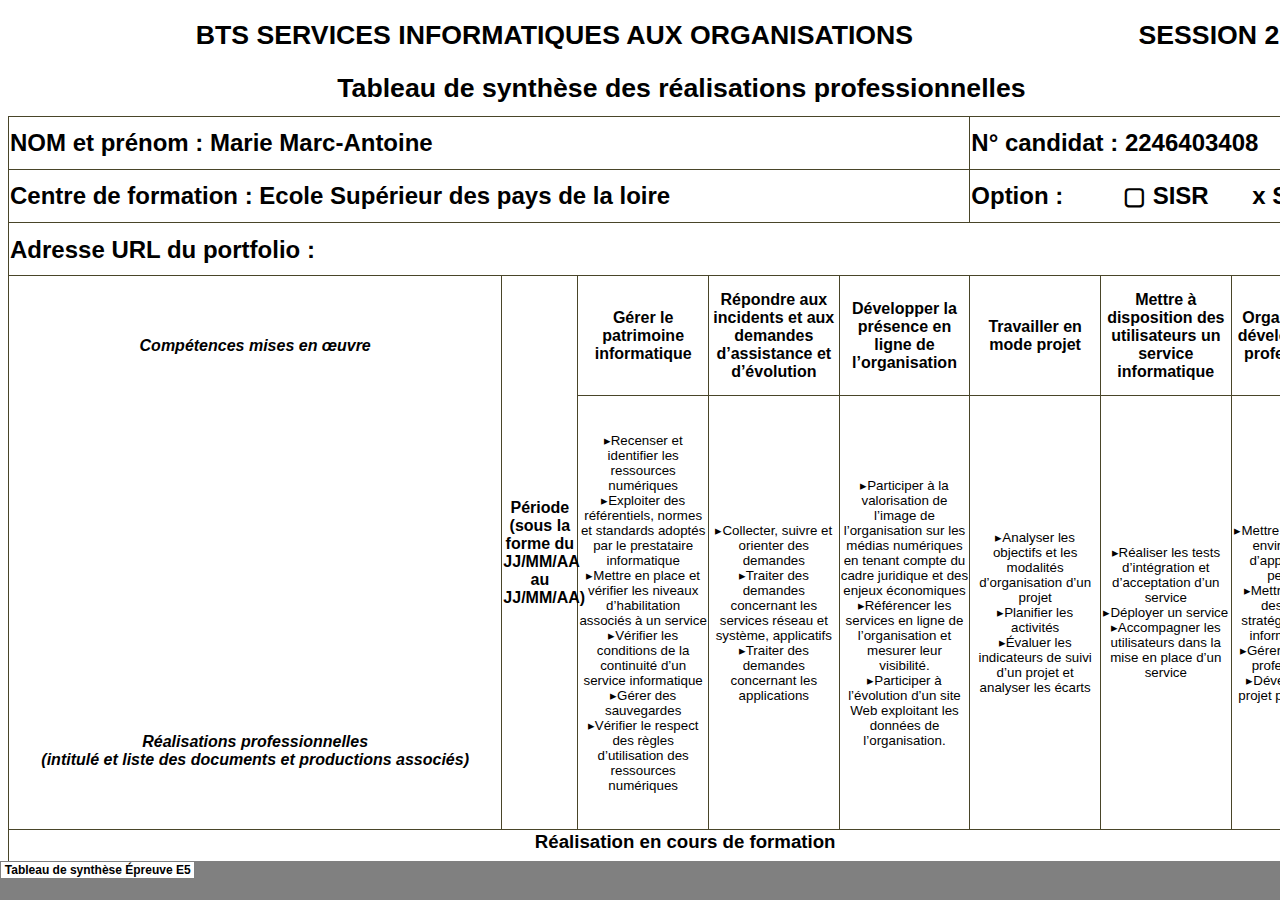
<file: assets/BTS SIO - 2025 - Annexe 8-1 - Epreuve E5 - Tableau de synthese_fichiers/tabstrip.htm>
<html>
<head>
<meta http-equiv=Content-Type content="text/html; charset=windows-1252">
<meta name=ProgId content=Excel.Sheet>
<meta name=Generator content="Microsoft Excel 15">
<link id=Main-File rel=Main-File
href="../BTS%20SIO%20-%202025%20-%20Annexe%208-1%20-%20Epreuve%20E5%20-%20Tableau%20de%20synthese.htm">

<script language="JavaScript">
<!--
if (window.name!="frTabs")
 window.location.replace(document.all.item("Main-File").href);
//-->
</script>
<style>
<!--
A {
    text-decoration:none;
    color:#000000;
    font-size:9pt;
}
-->
</style>
</head>
<body topmargin=0 leftmargin=0 bgcolor="#808080">
<table border=0 cellspacing=1>
 <tr>
 <td bgcolor="#FFFFFF" nowrap><b><small><small>&nbsp;<a href="sheet001.htm" target="frSheet"><font face="Arial" color="#000000">Tableau de synth�se �preuve E5</font></a>&nbsp;</small></small></b></td>

 </tr>
</table>
</body>
</html>
</file>
<file: css/style.css>
:root {
    --primary-color: #2c3e50;
    --secondary-color: #3498db;
    --background-color: #1a1a1a;
    --text-color: #ffffff;
    --accent-color: #e74c3c;
    --card-background: #2d2d2d;
}

* {
    margin: 0;
    padding: 0;
    box-sizing: border-box;
}

body {
    font-family: 'Segoe UI', Tahoma, Geneva, Verdana, sans-serif;
    background-color: var(--background-color);
    color: var(--text-color);
    line-height: 1.6;
}

/* Navigation */
.navbar {
    background-color: rgba(44, 62, 80, 0.95);
    padding: 1rem 2rem;
    position: fixed;
    width: 100%;
    top: 0;
    z-index: 1000;
    display: flex;
    justify-content: space-between;
    align-items: center;
}

.logo a {
    color: var(--text-color);
    text-decoration: none;
    font-size: 1.5rem;
    font-weight: bold;
}

.nav-links {
    display: flex;
    list-style: none;
    gap: 2rem;
}

.nav-links a {
    color: var(--text-color);
    text-decoration: none;
    transition: color 0.3s ease;
}

.nav-links a:hover {
    color: var(--secondary-color);
}

.nav-links a.active {
    color: var(--secondary-color);
}

/* Hero Section */
.hero {
    height: 100vh;
    display: flex;
    align-items: center;
    justify-content: center;
    text-align: center;
    background: linear-gradient(rgba(0, 0, 0, 0.7), rgba(0, 0, 0, 0.7)), url('../assets/hero-bg.jpg');
    background-size: cover;
    background-position: center;
}

.hero-content {
    max-width: 800px;
    padding: 2rem;
}

.hero h1 {
    font-size: 3rem;
    margin-bottom: 1rem;
}

.hero h2 {
    font-size: 2rem;
    color: var(--secondary-color);
    margin-bottom: 1.5rem;
}

.cta-button {
    display: inline-block;
    padding: 1rem 2rem;
    background-color: var(--secondary-color);
    color: var(--text-color);
    text-decoration: none;
    border-radius: 5px;
    transition: background-color 0.3s ease;
}

.cta-button:hover {
    background-color: #2980b9;
}

/* Quick Info Section */
.quick-info {
    display: grid;
    grid-template-columns: repeat(auto-fit, minmax(250px, 1fr));
    gap: 2rem;
    padding: 4rem 2rem;
    background-color: var(--card-background);
}

.info-card {
    text-align: center;
    padding: 2rem;
    border-radius: 10px;
    transition: transform 0.3s ease;
}

.info-card:hover {
    transform: translateY(-10px);
}

.info-card i {
    font-size: 3rem;
    color: var(--secondary-color);
    margin-bottom: 1rem;
}

/* Footer */
footer {
    background-color: var(--primary-color);
    padding: 3rem 2rem 1rem;
}

.footer-content {
    display: grid;
    grid-template-columns: repeat(auto-fit, minmax(200px, 1fr));
    gap: 2rem;
    max-width: 1200px;
    margin: 0 auto;
}

.footer-section h4 {
    color: var(--secondary-color);
    margin-bottom: 1rem;
}

.footer-section ul {
    list-style: none;
}

.footer-section a {
    color: var(--text-color);
    text-decoration: none;
    transition: color 0.3s ease;
}

.footer-section a:hover {
    color: var(--secondary-color);
}

.footer-bottom {
    text-align: center;
    margin-top: 2rem;
    padding-top: 1rem;
    border-top: 1px solid rgba(255, 255, 255, 0.1);
}

/* Responsive Design */
@media screen and (max-width: 768px) {
    .nav-links {
        display: none;
    }
    
    .burger {
        display: block;
    }
    
    .hero h1 {
        font-size: 2rem;
    }
    
    .hero h2 {
        font-size: 1.5rem;
    }
}
</file>
<file: css/competences.css>
.competences-container {
    padding: 120px 2rem 2rem;
    max-width: 1200px;
    margin: 0 auto;
}

.competences-container h1 {
    text-align: center;
    margin-bottom: 3rem;
    color: var(--secondary-color);
}

.competences-section {
    margin-bottom: 4rem;
}

.competences-section h2 {
    margin-bottom: 2rem;
    padding-bottom: 0.5rem;
    border-bottom: 2px solid var(--secondary-color);
}

/* Grille des compétences BTS */
.competence-grid {
    display: grid;
    grid-template-columns: repeat(auto-fit, minmax(300px, 1fr));
    gap: 2rem;
}

.competence-card {
    background-color: var(--card-background);
    padding: 2rem;
    border-radius: 10px;
    transition: transform 0.3s ease;
}

.competence-card:hover {
    transform: translateY(-5px);
}

.competence-card i {
    font-size: 2.5rem;
    color: var(--secondary-color);
    margin-bottom: 1rem;
}

.competence-card h3 {
    margin-bottom: 1rem;
    color: var(--text-color);
}

.competence-details p {
    margin-bottom: 1rem;
    color: #cccccc;
}

/* Barre de progression */
.progress-bar {
    width: 100%;
    height: 10px;
    background-color: #444;
    border-radius: 5px;
    overflow: hidden;
}

.progress {
    height: 100%;
    background-color: var(--secondary-color);
    transition: width 0.3s ease;
}

/* Section compétences techniques */
.skills-container {
    display: grid;
    grid-template-columns: repeat(auto-fit, minmax(250px, 1fr));
    gap: 2rem;
}

.skills-category {
    background-color: var(--card-background);
    padding: 2rem;
    border-radius: 10px;
}

.skills-category h3 {
    color: var(--secondary-color);
    margin-bottom: 1.5rem;
}

.skill-item {
    margin-bottom: 1.5rem;
}

.skill-item span {
    display: block;
    margin-bottom: 0.5rem;
}

/* Responsive Design */
@media screen and (max-width: 768px) {
    .competences-container {
        padding: 100px 1rem 1rem;
    }

    .competence-grid {
        grid-template-columns: 1fr;
    }

    .skills-container {
        grid-template-columns: 1fr;
    }
}
</file>
<file: css/contact.css>
.contact-container {
    padding: 120px 2rem 2rem;
    max-width: 1200px;
    margin: 0 auto;
}

.contact-container h1 {
    text-align: center;
    margin-bottom: 3rem;
    color: var(--secondary-color);
}

.contact-content {
    display: grid;
    grid-template-columns: 1fr 1fr;
    gap: 3rem;
    margin-bottom: 4rem;
}

/* Informations de contact */
.contact-info {
    background-color: var(--card-background);
    padding: 2rem;
    border-radius: 10px;
}

.contact-info h2 {
    margin-bottom: 2rem;
    color: var(--secondary-color);
}

.info-grid {
    display: grid;
    grid-template-columns: repeat(auto-fit, minmax(200px, 1fr));
    gap: 2rem;
    margin-bottom: 2rem;
}

.info-item {
    text-align: center;
    padding: 1.5rem;
    background-color: rgba(52, 152, 219, 0.1);
    border-radius: 10px;
    transition: transform 0.3s ease;
}

.info-item:hover {
    transform: translateY(-5px);
}

.info-item i {
    font-size: 2rem;
    color: var(--secondary-color);
    margin-bottom: 1rem;
}

.info-item h3 {
    margin-bottom: 0.5rem;
    color: var(--text-color);
}

.info-item p {
    color: #cccccc;
}

/* Réseaux sociaux */
.social-links {
    display: flex;
    justify-content: center;
    gap: 1.5rem;
    margin-top: 2rem;
}

.social-link {
    width: 50px;
    height: 50px;
    border-radius: 50%;
    background-color: var(--primary-color);
    display: flex;
    align-items: center;
    justify-content: center;
    color: var(--text-color);
    text-decoration: none;
    transition: all 0.3s ease;
}

.social-link:hover {
    background-color: var(--secondary-color);
    transform: translateY(-5px);
}

.social-link i {
    font-size: 1.5rem;
}

/* Formulaire de contact */
.contact-form {
    background-color: var(--card-background);
    padding: 2rem;
    border-radius: 10px;
}

.contact-form h2 {
    margin-bottom: 2rem;
    color: var(--secondary-color);
}

.form-group {
    margin-bottom: 1.5rem;
}

.form-group label {
    display: block;
    margin-bottom: 0.5rem;
    color: var(--text-color);
}

.form-group input,
.form-group textarea {
    width: 100%;
    padding: 0.75rem;
    border: 1px solid #444;
    border-radius: 5px;
    background-color: var(--background-color);
    color: var(--text-color);
    transition: border-color 0.3s ease;
}

.form-group input:focus,
.form-group textarea:focus {
    outline: none;
    border-color: var(--secondary-color);
}

.submit-btn {
    display: flex;
    align-items: center;
    justify-content: center;
    gap: 0.5rem;
    width: 100%;
    padding: 1rem;
    border: none;
    border-radius: 5px;
    background-color: var(--secondary-color);
    color: var(--text-color);
    font-size: 1rem;
    cursor: pointer;
    transition: background-color 0.3s ease;
}

.submit-btn:hover {
    background-color: #2980b9;
}

.submit-btn i {
    transition: transform 0.3s ease;
}

.submit-btn:hover i {
    transform: translateX(5px);
}

/* Section carte */
.map-section {
    margin-bottom: 4rem;
}

.map-placeholder {
    width: 100%;
    height: 400px;
    background-color: var(--card-background);
    border-radius: 10px;
    position: relative;
    overflow: hidden;
}

.map-overlay {
    position: absolute;
    top: 0;
    left: 0;
    width: 100%;
    height: 100%;
    display: flex;
    flex-direction: column;
    align-items: center;
    justify-content: center;
    background-color: rgba(0, 0, 0, 0.1);
}

.map-overlay i {
    font-size: 3rem;
    color: var(--secondary-color);
    margin-bottom: 1rem;
}

/* Responsive Design */
@media screen and (max-width: 768px) {
    .contact-container {
        padding: 100px 1rem 1rem;
    }

    .contact-content {
        grid-template-columns: 1fr;
    }

    .info-grid {
        grid-template-columns: 1fr;
    }

    .map-placeholder {
        height: 300px;
    }
}
</file>
